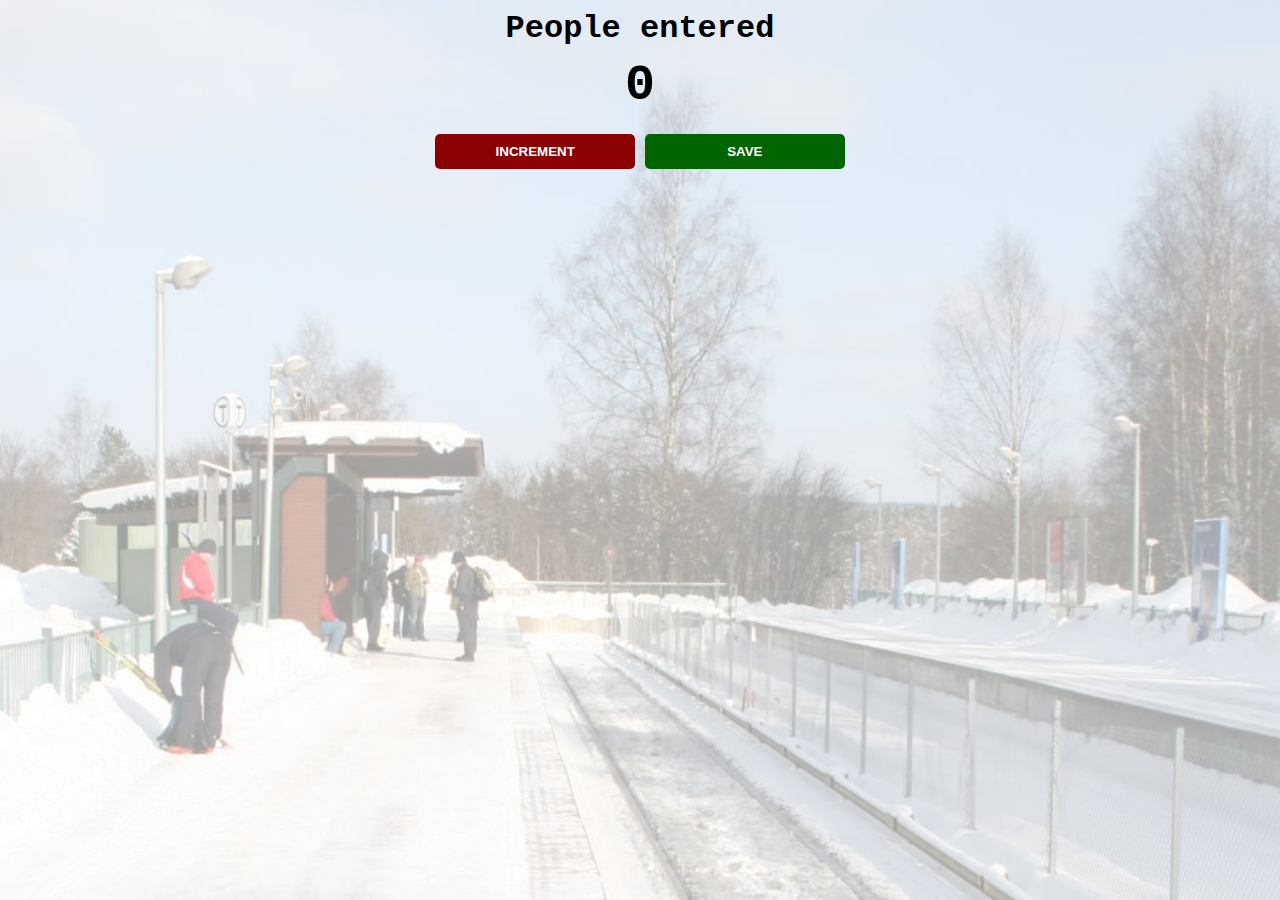
<file: Basic Javascript/index.html>
<!DOCTYPE html>
<html>
    <head><link rel="stylesheet" href="https://www.google.com/url?sa=i&url=https%3A%2F%2Fwallpaper.dog%2Fhappy-naruto-wallpapers&psig=AOvVaw0NRWOD3zHHcHd57LO87dAr&ust=1674235783553000&source=images&cd=vfe&ved=0CBAQjRxqFwoTCLC8-MaU1PwCFQAAAAAdAAAAABAE">
        <link rel="stylesheet" href="style.css">
    </head>
    <body>
        <h1>People entered</h1>
        <h2 id="count-el">0</h2>
        <button id="increment-btn" onclick="increment()">INCREMENT</button>
        <button id="save-btn" onclick="save()">SAVE</button>
        <script src="index.js"></script>
    </body>
</html>
</file>
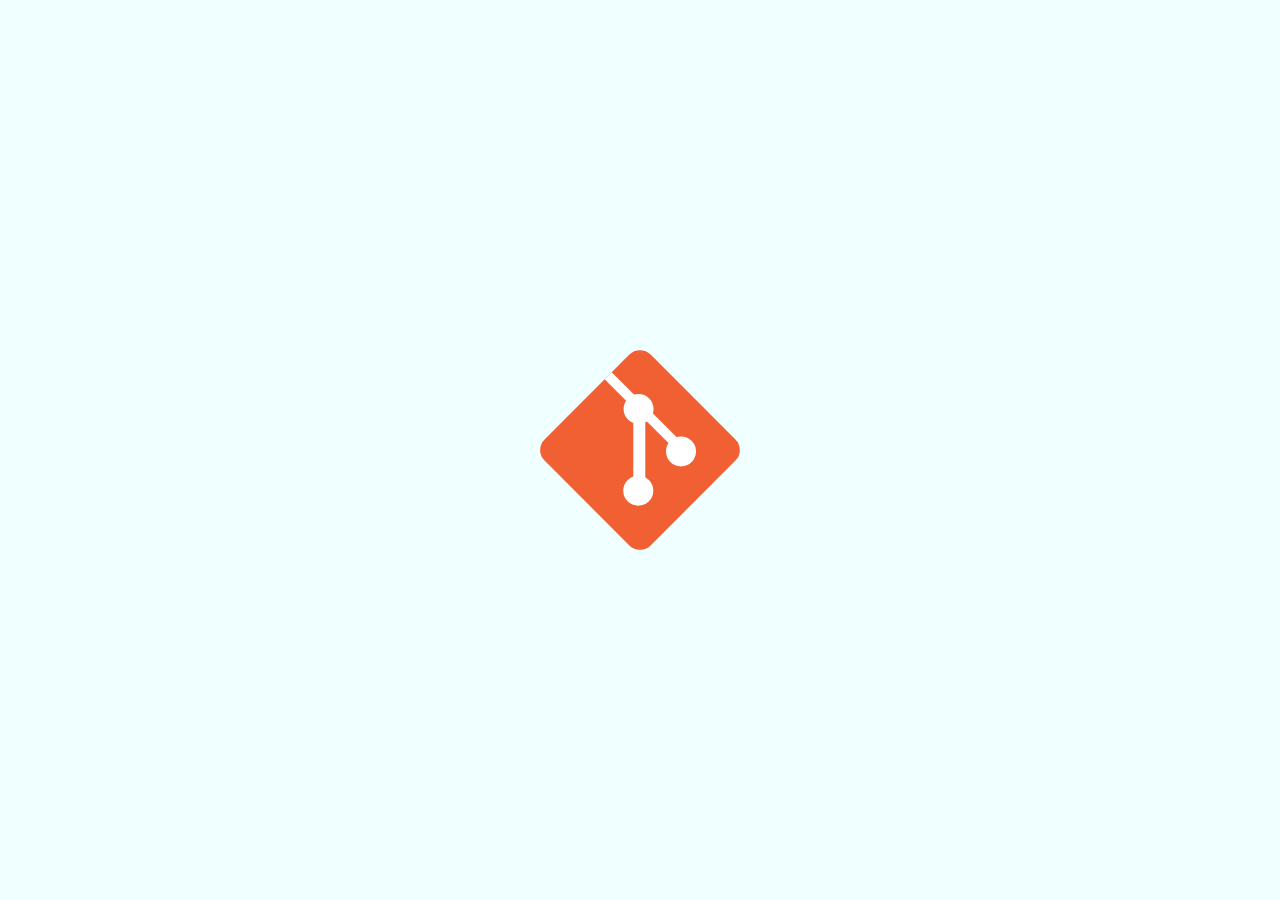
<file: git logo/index.html>
<!DOCTYPE html>
<html lang="en">
    <head>
        <meta charset="UTF-8">
        <!--<meta http-equiv="X-UA-Compatible" content="IE=edge">  The http-equiv attribute provides an HTTP header for the information/value of the content attribute.IE=edge: This mode instructs Internet Explorer to display content in the highest mode available.-->
        <meta name="viewport" content="width=device-width,initial-scale=1.0">
        <title>Git Logo</title>
        <link rel="stylesheet" href="style.css">
    </head>
    <body>
        <div class="git-logo">
            <div class="line1"></div>
            <div class="line2"></div>
        </div>
    </body>
</html>
</file>
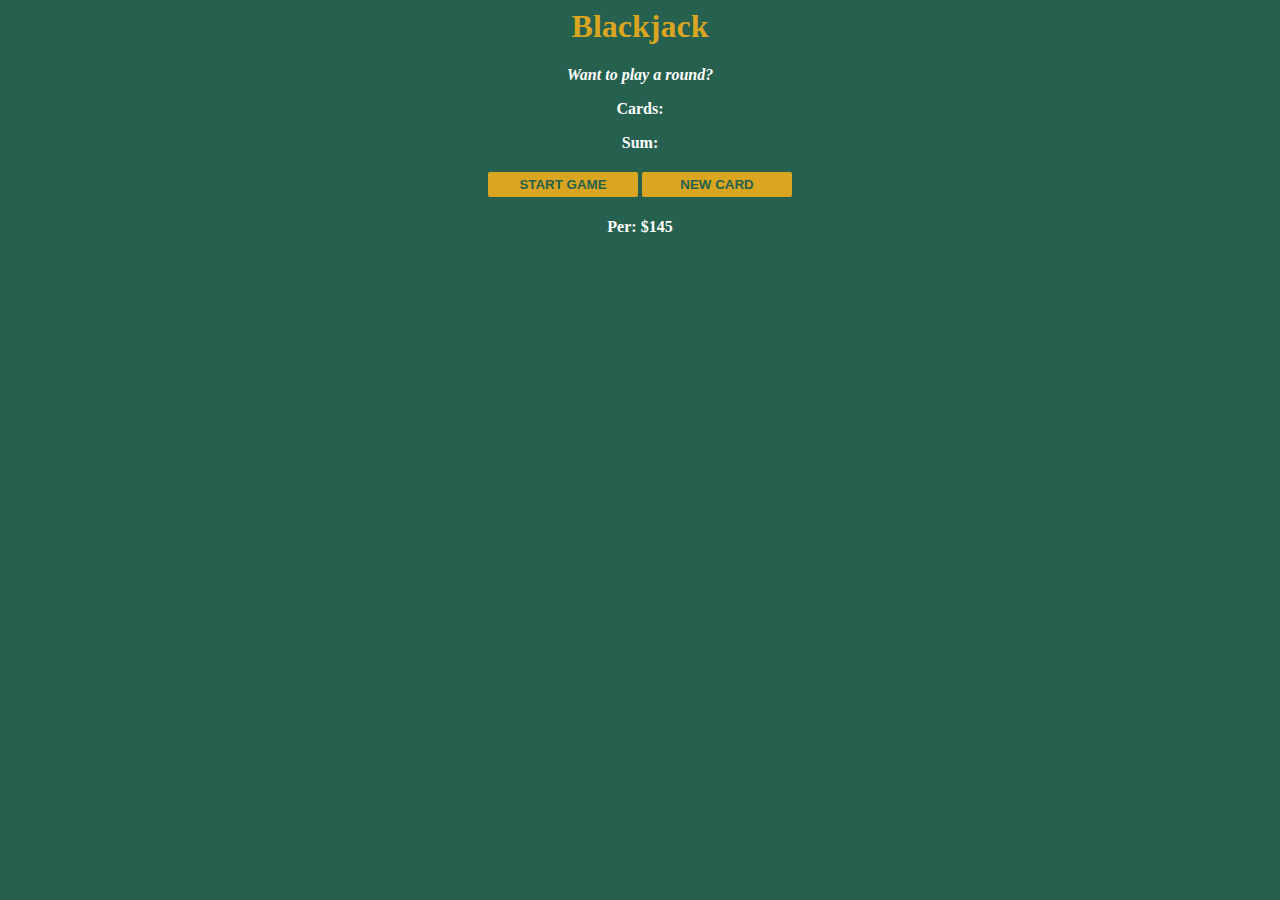
<file: Basic Javascript/blackjack/index.html>
<html>
    <head>
        <title>Blackjack</title>
<link rel="stylesheet" href="style.css"/>
    </head>
    <body>
        <h1>Blackjack</h1>
        <p id="message-el">Want to play a round?</p>
        <p id="cards-el">Cards:</p>
        <p id="sum-el">Sum:</p>
        <button onclick="startgame()">START GAME</button>
        <button onclick="newCard()">NEW CARD</button>
        <p id="player-el"></p>
        <script src="script.js" ></script>
    </body>
</html>
</file>
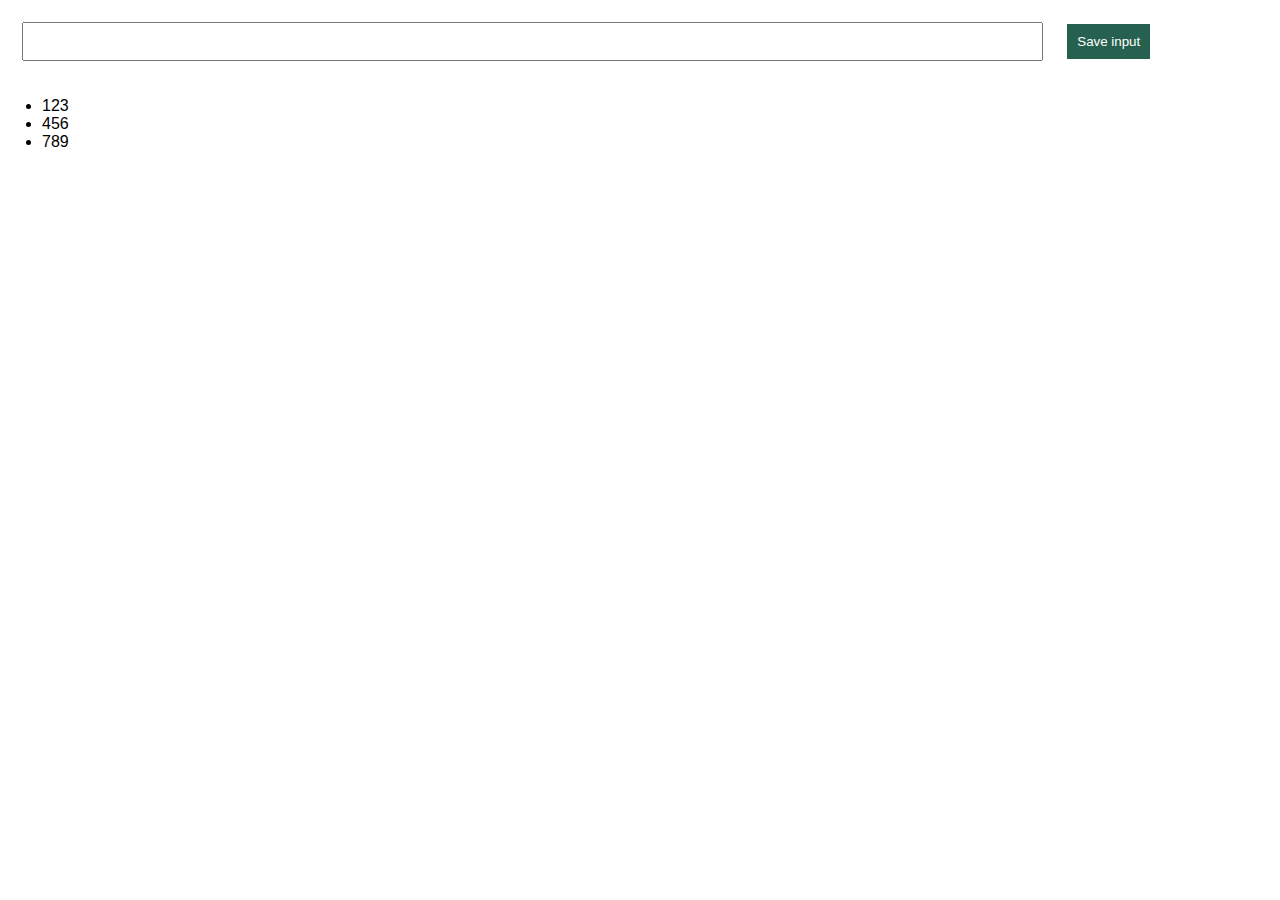
<file: Basic Javascript/Chrome Extension/index.html>
<!DOCTYPE html>
<html lang="en">
<head>
    <meta charset="UTF-8">
    <meta http-equiv="X-UA-Compatible" content="IE=edge">
    <meta name="viewport" content="width=device-width, initial-scale=1.0">
    <title>Chrome extension</title>
    <link rel="stylesheet" href="style.css">
</head>
<body>
    <input type="text" id="input-el">
    <button id="input-btn">Save input</button> <!-- onclick is removed since the addevent listener triggers the  click event -->
    <ul id="ul-el">
        <li>123</li>
        <li>456</li>
        <li>789</li>
    </ul>
    <script src="script.js"></script>
</body>
</html>
</file>
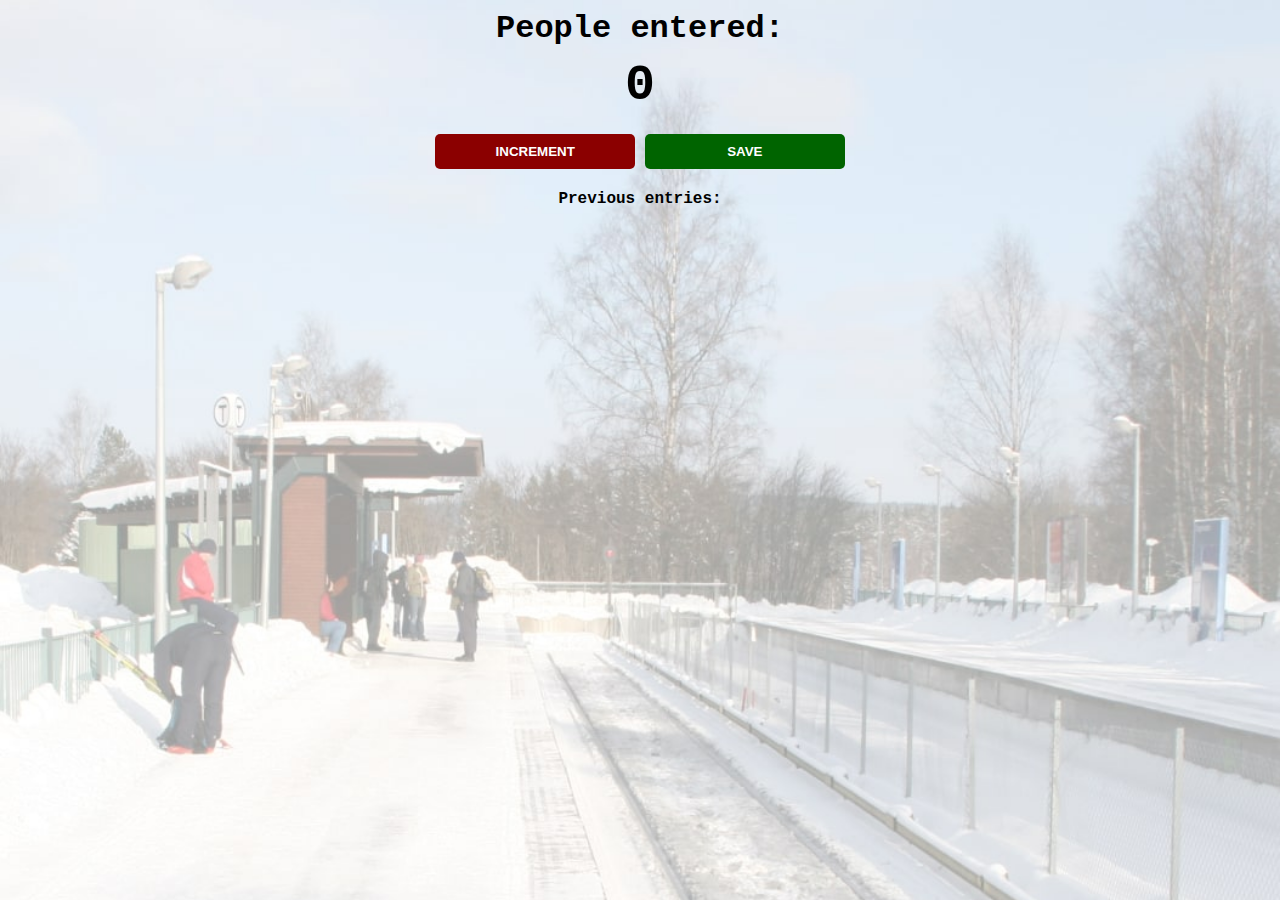
<file: Basic Javascript/Passenger app/index.html>
<!DOCTYPE html>
<html>
    <head>
        <link rel="stylesheet" href="style.css">
    </head>
    <body>
        <h1>People entered:</h1>
        <h2 id="count-el">0</h2>
        <!--when the button is clicked the respective function is called-->
        <button id="increment-btn" onclick="increment()">INCREMENT</button>
        <button id="save-btn" onclick="save()">SAVE</button>
        <p id="save-el">Previous entries: </p>
        <script src="index.js">
            
            
        </script>
    </body>
</html>
</file>
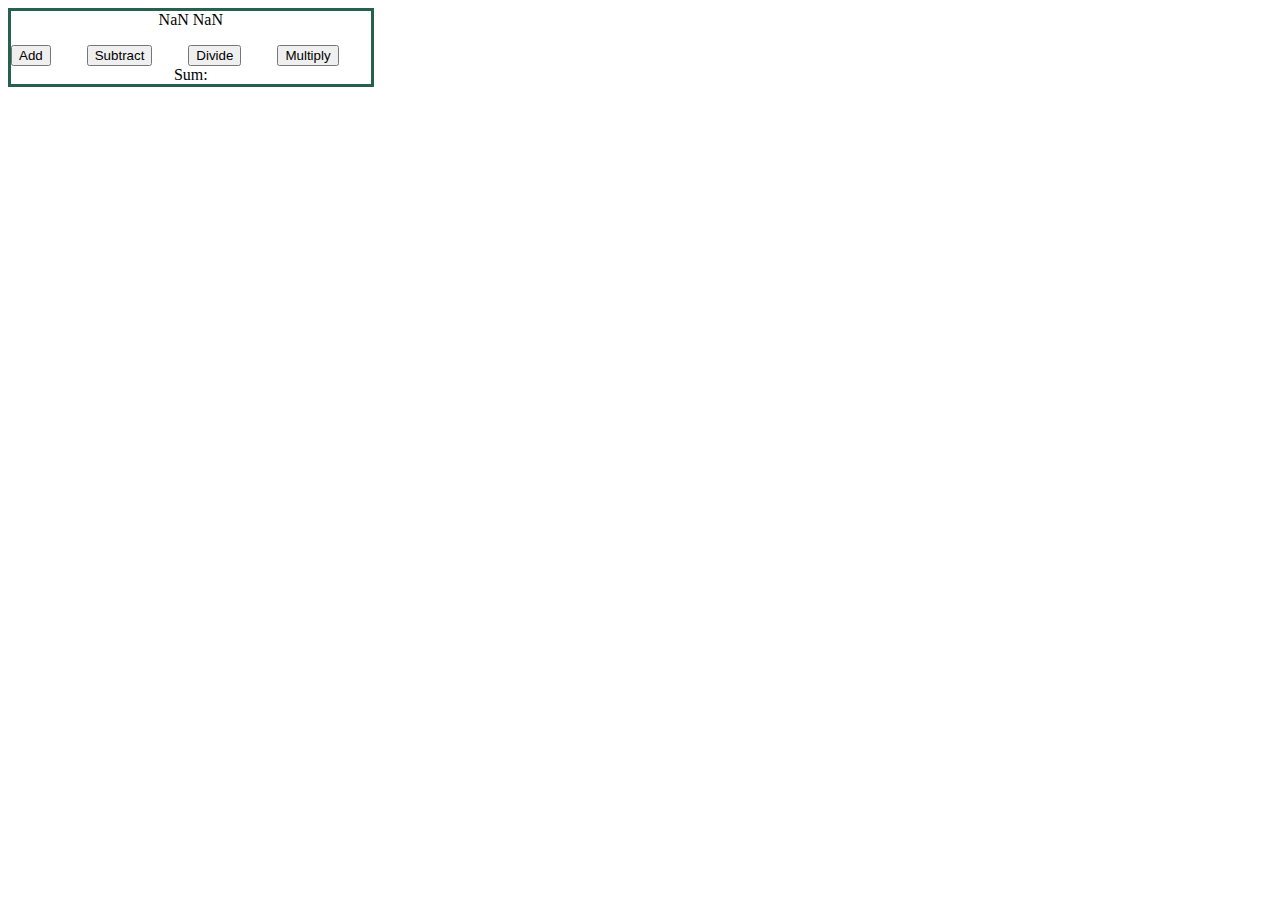
<file: Basic Javascript/Variables practice/basic calculator/index.html>
<html>
    <head>
        <meta charset="UTF-8" lang="en">
        <link href="style.css" rel="stylesheet"/>
    </head>
    <body>
        <div class="main">
        <span id="num1-el"></span>
        <span id="num2-el"></span>
        
        <br>
        <div>
        <button onclick="add()">Add</button>
        <button onclick="subtract()">Subtract</button>
        <button onclick="divide()">Divide</button>
        <button onclick="multiply()">Multiply</button>
        <br>
        </div>
        <span id="sum-el">Sum: </span>
        
        <script src="index.js"></script>
    </div>
    </body>
</html>
</file>
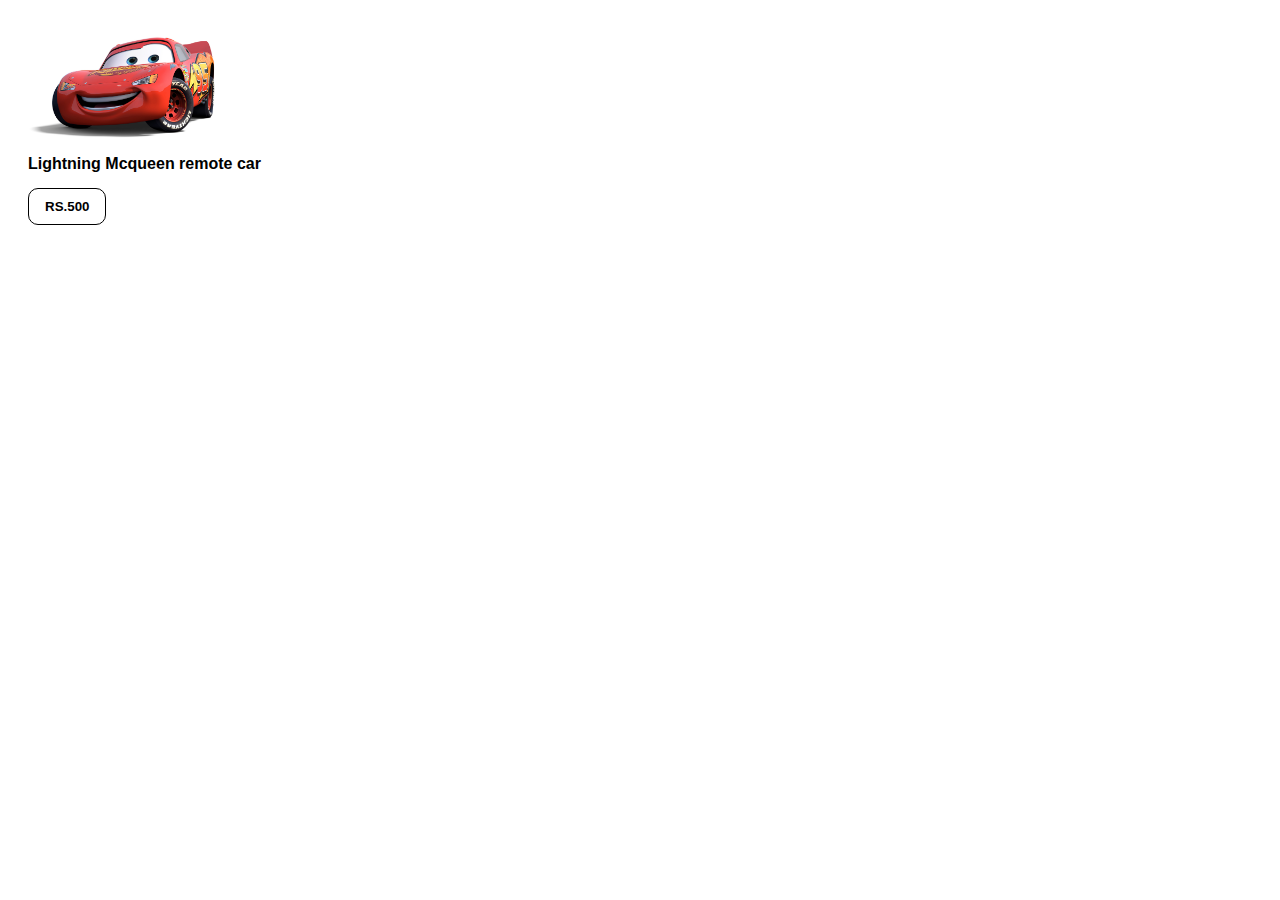
<file: Basic Javascript/Variables practice/render-error/index.html>
<html>
    <head>
        <link rel="stylesheet" href="index.css" >
    </head>
    <body>
        <img src="Mcqueen.png" alt="toy car">
        <p>Lightning Mcqueen remote car</p>
        <button onclick="purchase()">RS.500</button>
        <p id="error"></p>
        <script src="index.js"></script>
    </body>
</html>
</file>
<file: Basic Javascript/style.css>
body{
    background-image: url("station.jpg");
    background-size: cover;
    font-family: 'Courier New', Courier, monospace;
    font-weight: bold;
    text-align: center;
}

h1{
    margin-top:10px;
    margin-bottom: 10px;
}

h2{
    font-size:50px;
    margin-top: 0;
    margin-bottom: 20px;
}

button{
    border:none;
    padding-top: 10px;
    padding-bottom: 10px;
    color:white;
    font-weight: bold;
    width: 200px;
    margin-bottom: 5px;
    border-radius: 5px;
}

#increment-btn{
    background: darkred;
}

#save-btn{
    background: darkgreen;
}
</file>
<file: git logo/style.css>
body{
    padding:0;
    margin:0;
    height: 100vh;
    display:flex;
    justify-content: center;
    align-items: center;
    background-color: azure;
}

.git-logo{
    height: 150px;
    width:150px;
    background-color: #f06033;
    border-radius:15px;
    position:relative;
    transform: rotate(45deg);
}

.line1{
    width:110px;
    background-color: white;
    height:10px;
    top:40px;
    position:absolute;
}

.line1::before{  
    content: "";
    position:absolute;
    width: 30px;
    height: 30px;
    background-color: white;
    border-radius: 50%;
    top: -8px;
    left: 30px;
}

.line1::after{
    content: "";
    position: absolute;
    width: 30px;
    height: 30px;
    background-color: white;
    border-radius: 50%;
    top: -8px;
    left: 90px;
}

.line2{
    width: 90px;
    background-color: white;
    height: 12px;
    position: absolute;
    top: 70px;
    left: 30px;
    transform: rotate(45deg);
}

.line2::before{
    content: "";
    position: absolute;
    width: 30px;
    height: 30px;
    background-color: white;
    border-radius: 50%;
    top: -8px;
    left: 70px;
}
</file>
<file: Basic Javascript/blackjack/style.css>
body{
    background-color: #25614e;
    font-family: 'Times New Roman', Times, serif;
    text-align: center;
    color:white;
    font-weight: bold;
}

h1{
    color:goldenrod;
}
#message-el{
     font-style: italic;
}
button{
    color:#25614e;
    width:150px; 
    background: goldenrod;
    padding-top: 5px;
    padding-bottom: 5px;
    font-weight: bold;
    border: none;
    border-radius: 2px;;
    margin-bottom: 5px;
    margin-top: 4px;
    
}
</file>
<file: Basic Javascript/Chrome Extension/style.css>
body{
    padding:2px;
    margin: auto;
    justify-content: center;
    align-items: center;
    display: flexbox;
    font-family: 'Segoe UI', Tahoma, Geneva, Verdana, sans-serif;
}

input{
    width:80%;
    padding: 10px;
    padding-left: 10px;
    padding-right: 10px;
    padding-top: 10px;
    padding-bottom: 10px;
    margin:20px;
    box-sizing: border-box;
    border-color:1px solid black;
}

button{
    background-color: #25614e;
    color:white;
    padding:10px;
    border: none;
}
</file>
<file: Basic Javascript/Passenger app/style.css>
body{
    background-image: url("station.jpg");
    background-size: cover;
    font-family: 'Courier New', Courier, monospace;
    font-weight: bold;
    text-align: center;
}

h1{
    margin-top:10px;
    margin-bottom: 10px;
}

h2{
    font-size:50px;
    margin-top: 0;
    margin-bottom: 20px;
}

button{
    border:none;
    padding-top: 10px;
    padding-bottom: 10px;
    color:white;
    font-weight: bold;
    width: 200px;
    margin-bottom: 5px;
    border-radius: 5px;
}

#increment-btn{
    background: darkred;
}

#save-btn{
    background: darkgreen;
}
</file>
<file: Basic Javascript/Variables practice/basic calculator/style.css>
.main{
   position: absolute;
   
   text-align: center;
   border: solid #25614e;
   
}

button{
   margin-top: 1rem;
   margin-right: 2rem;   
}
</file>
<file: Basic Javascript/Variables practice/render-error/index.css>
body{
    background: white;
    font-family: 'Gill Sans', 'Gill Sans MT', Calibri, 'Trebuchet MS', sans-serif;
    padding: 20px;
}

img{
    width:200px;
    display: block;
}

p{
    font-weight: 600;
    margin-bottom: 5px;
}

button{
    background: white;
    color: black;
    margin-top: 10px;
    border: 1px solid black;
    padding:10px 16px;
    font-weight: bold;
    cursor:pointer;
    border-radius: 10px;
}

#error{
    color:red;
    font-weight: 200;
}
</file>
